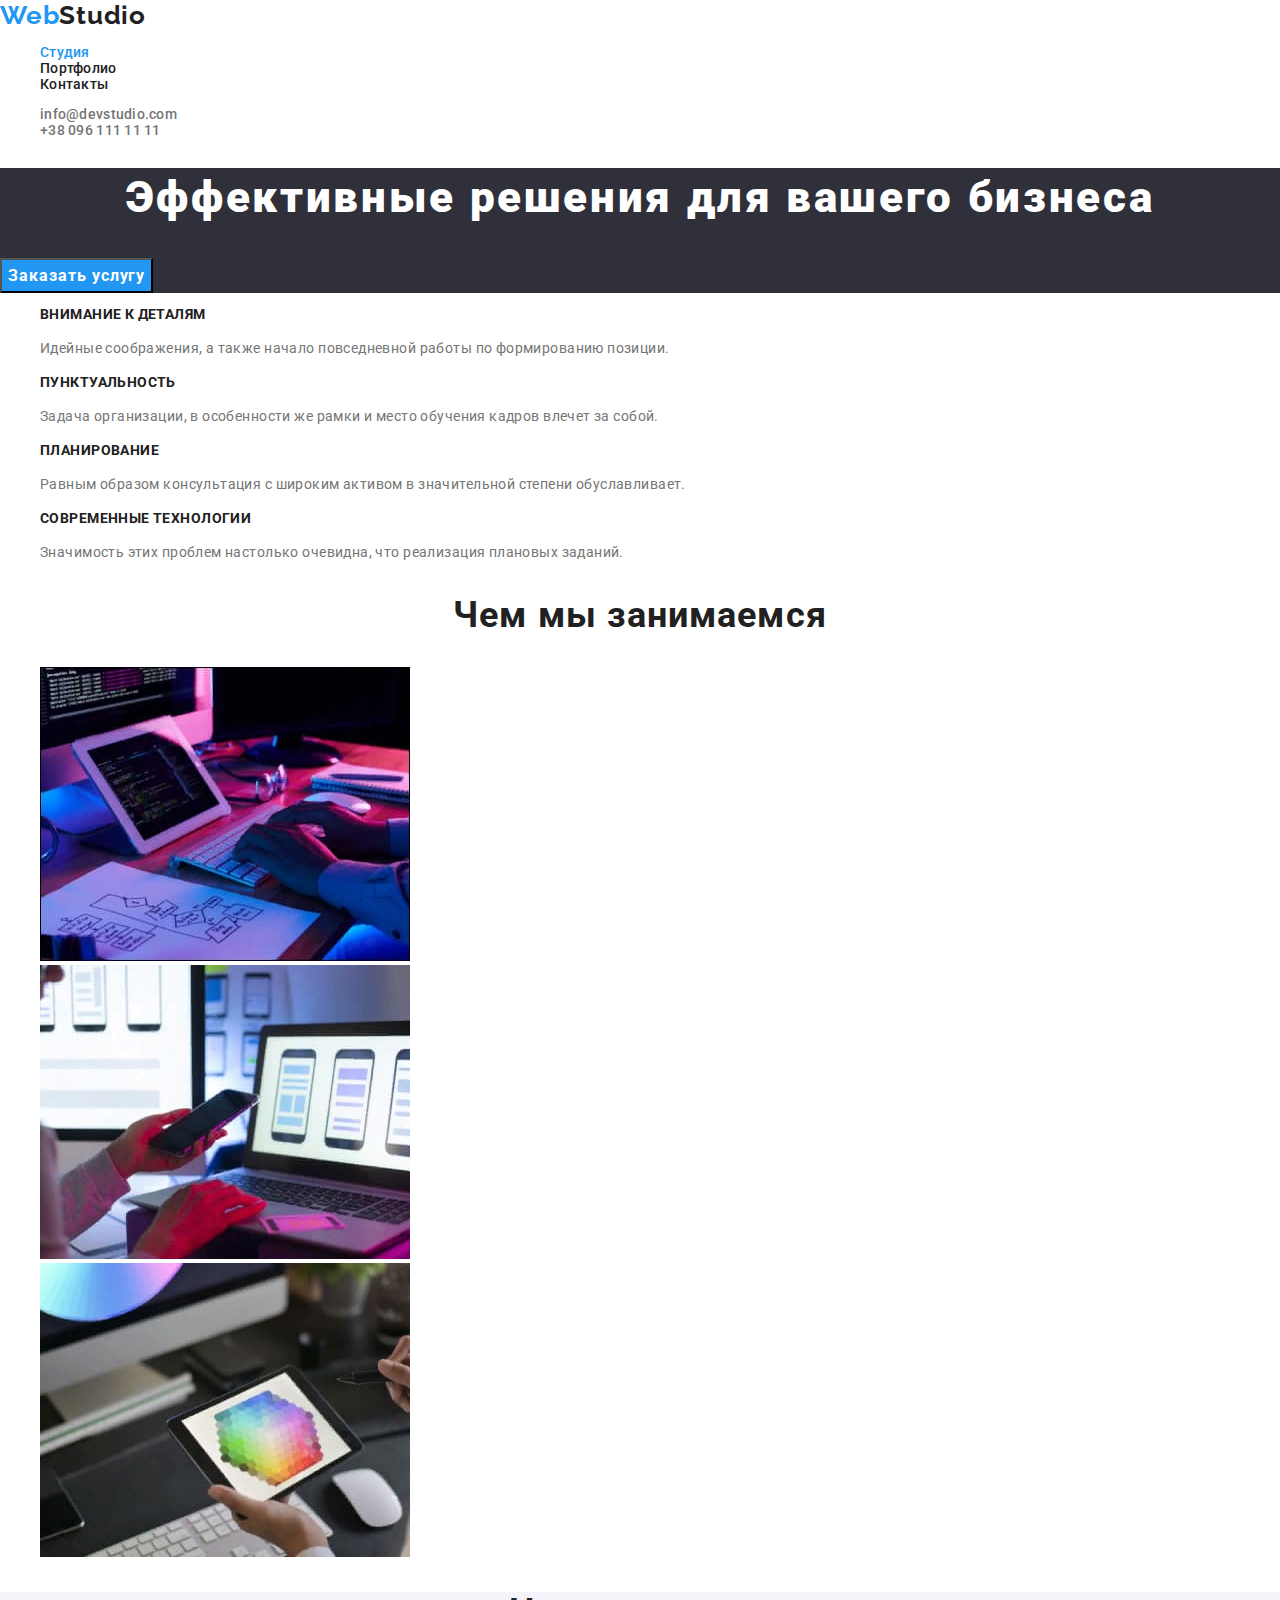
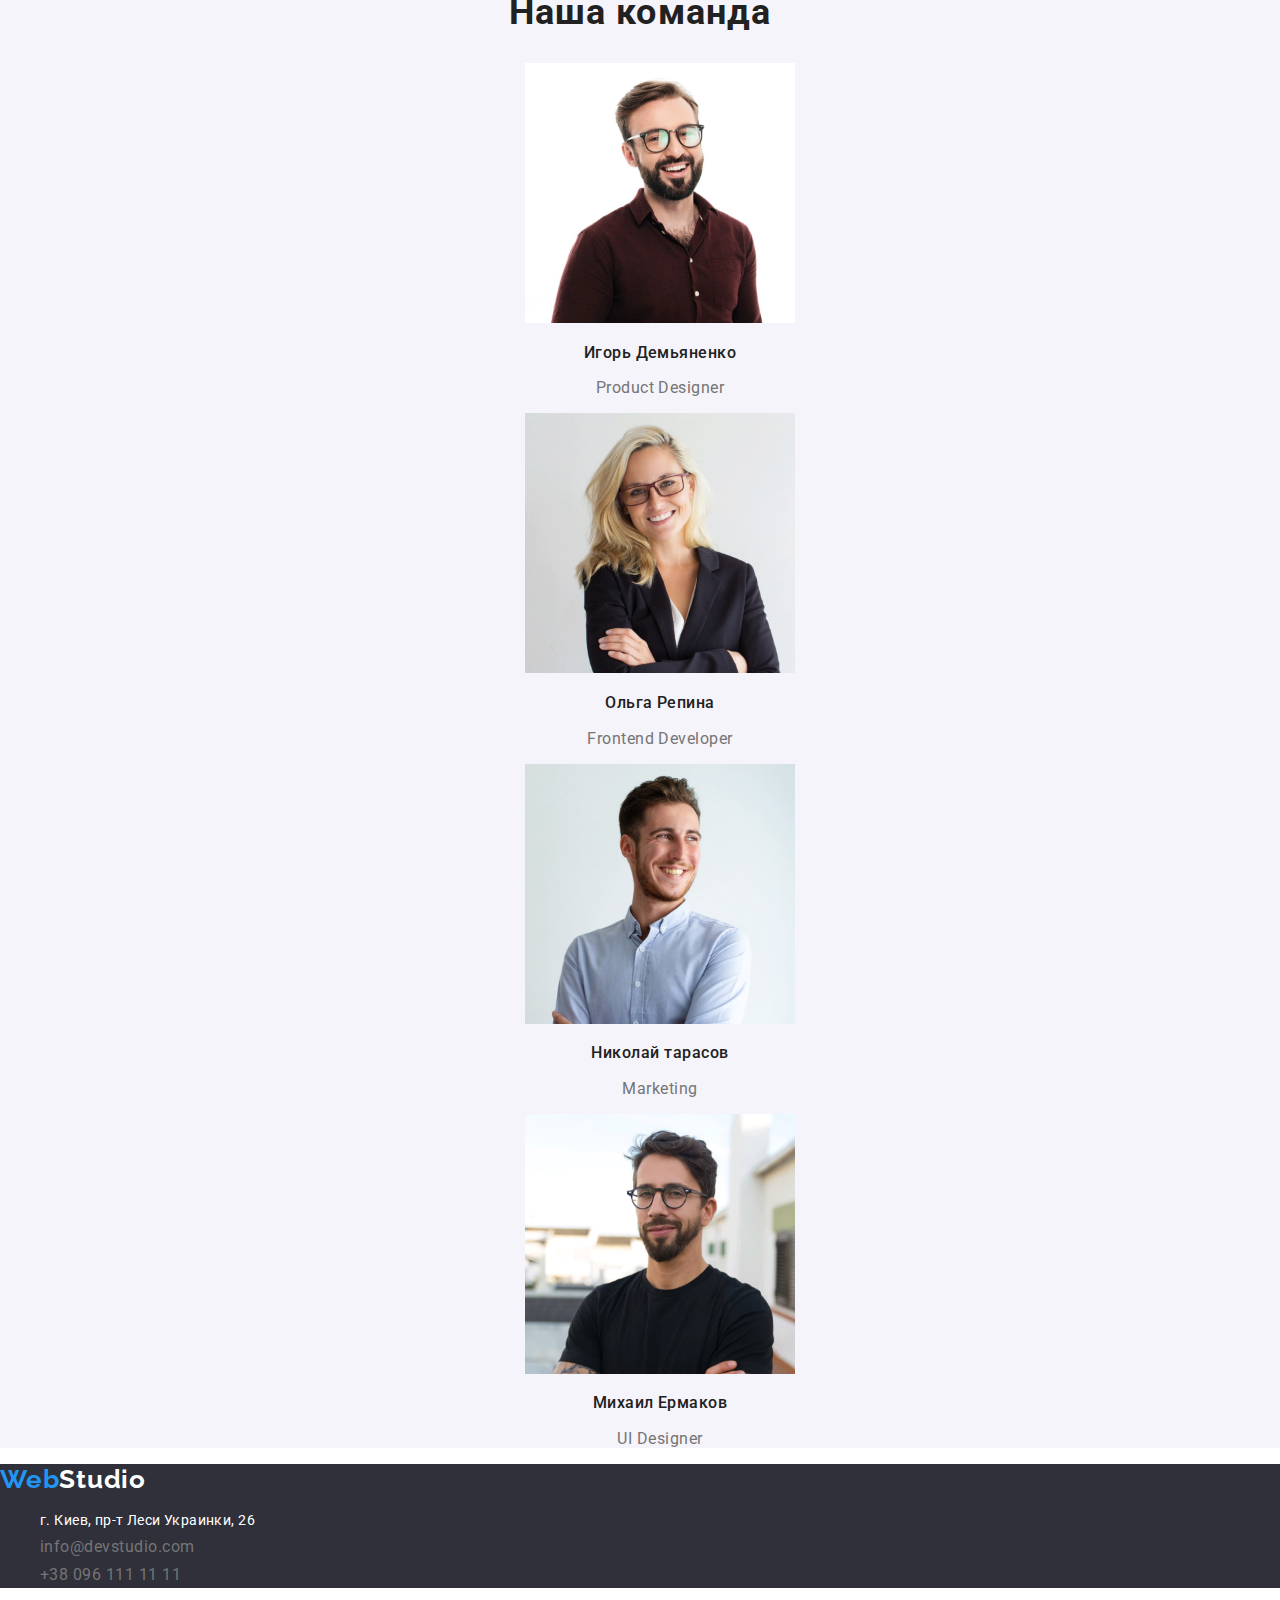
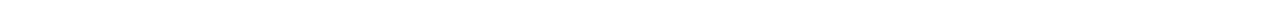
<file: index.html>
<!DOCTYPE html>
<html lang="ru">
    <head>
        <meta charset="UTF-8" />
        <meta http-equiv="X-UA-Compatible" content="IE=edge" />
        <meta name="viewport" content="width=device-width, initial-scale=1.0" />
        <title>WebStudio</title>
        <link rel="preconnect" href="https://fonts.gstatic.com" />
        <link
            href="https://fonts.googleapis.com/css2?family=Raleway:wght@700&family=Roboto:wght@400;700;900&display=swap"
            rel="stylesheet"
        />
        <link
            rel="stylesheet"
            href="https://cdnjs.cloudflare.com/ajax/libs/modern-normalize/1.0.0/modern-normalize.min.css"
        />
        <link rel="stylesheet" href="./css/styles.css" />
    </head>
    <body>
        <!--шапка сторінки-->
        <header>
            <a href="./index.html" class="logo"
                ><span class="item">Web</span>Studio</a
            >
            <!--навігація-->
            <nav class="menu">
                <ul class="links">
                    <li><a href="" class="link current">Студия</a></li>
                    <li>
                        <a href="./portfolio.html" class="link">Портфолио</a>
                    </li>
                    <li><a href="" class="link">Контакты</a></li>
                </ul>
            </nav>
            <!--зв'язок-->
            <ul class="links">
                <li>
                    <a href="mailto:info@devstudio.com" class="contacts"
                        >info@devstudio.com</a
                    >
                </li>
                <li>
                    <a href="tel:+380961111111" class="contacts"
                        >+38 096 111 11 11</a
                    >
                </li>
            </ul>
        </header>
        <main>
            <!--блок контенту-->
            <!--герой-->
            <section class="hero">
                <h1 class="main-title">
                    Эффективные решения для вашего бизнеса
                </h1>
                <!--на макеті прописано як кнопка-->
                <button type="button" class="btn">Заказать услугу</button>
            </section>
            <!--короткий загальний опис-->
            <section class="title">
                <h2 class="visually-hidden">Особенности</h2>
                <ul>
                    <li class="item">
                        <h3 class="skills">Внимание к деталям</h3>
                        <p class="text">
                            Идейные соображения, а также начало повседневной
                            работы по формированию позиции.
                        </p>
                    </li>
                    <li class="item">
                        <h3 class="skills">Пунктуальность</h3>
                        <p class="text">
                            Задача организации, в особенности же рамки и место
                            обучения кадров влечет за собой.
                        </p>
                    </li>
                    <li class="item">
                        <h3 class="skills">Планирование</h3>
                        <p class="text">
                            Равным образом консультация с широким активом в
                            значительной степени обуславливает.
                        </p>
                    </li>
                    <li class="item">
                        <h3 class="skills">Современные технологии</h3>
                        <p class="text">
                            Значимость этих проблем настолько очевидна, что
                            реализация плановых заданий.
                        </p>
                    </li>
                </ul>
            </section>
            <!--роботи студії-->
            <section class="projects">
                <h2 class="work">Чем мы занимаемся</h2>
                <ul class="makets">
                    <li>
                        <img
                            src="./images/job/box-1.jpg"
                            width="370"
                            height="294"
                            alt="мужчина печатает на клавиатуре пк"
                        />
                    </li>
                    <li>
                        <img
                            src="./images/job/box-2.jpg"
                            width="370"
                            height="294"
                            alt="мужчина держит левой рукой телефон а правой печатает на ноутбуке"
                        />
                    </li>
                    <li>
                        <img
                            src="./images/job/box-3.jpg"
                            width="370"
                            height="294"
                            alt="мужчина левой рукой держит планшет"
                        />
                    </li>
                </ul>
            </section>
            <!--команда-->
            <section class="organization">
                <h2 class="team">Наша команда</h2>
                <ul>
                    <li>
                        <img
                            src="./images/team/img.jpg"
                            width="270"
                            height="260"
                            alt="Игорь Демьяненко"
                        />
                        <h3 class="members">Игорь Демьяненко</h3>
                        <p lang="en" class="position">Product Designer</p>
                    </li>
                    <li>
                        <img
                            src="./images/team/img-1.jpg"
                            width="270"
                            height="260"
                            alt="Ольга Репина"
                        />
                        <h3 class="members">Ольга Репина</h3>
                        <p lang="en" class="position">Frontend Developer</p>
                    </li>
                    <li>
                        <img
                            src="./images/team/img-2.jpg"
                            width="270"
                            height="260"
                            alt="Николай тарасов"
                        />
                        <h3 class="members">Николай тарасов</h3>
                        <p lang="en" class="position">Marketing</p>
                    </li>
                    <li>
                        <img
                            src="./images/team/img-3.jpg"
                            width="270"
                            height="260"
                            alt="Михаил Ермаков"
                        />
                        <h3 class="members">Михаил Ермаков</h3>
                        <p lang="en" class="position">UI Designer</p>
                    </li>
                </ul>
            </section>
        </main>
        <!--підвал сторінки-->
        <footer class="about">
            <a href="./index.html" class="logo"
                ><span class="item">Web</span
                ><span class="logo-two">Studio</span></a
            >
            <address class="info">
                <ul class="links">
                    <li>
                        <a
                            href="https://goo.gl/maps/6gxEorECzuaQfL2a7"
                            target="_blank"
                            rel="noopener noreferrer"
                            class="city"
                            >г. Киев, пр-т Леси Украинки, 26</a
                        >
                    </li>
                    <li>
                        <a href="mailto:info@devstudio.com" class="cnt"
                            >info@devstudio.com</a
                        >
                    </li>
                    <li>
                        <a href="tel:+380961111111" class="cnt"
                            >+38 096 111 11 11</a
                        >
                    </li>
                </ul>
            </address>
        </footer>
    </body>
</html>
</file>
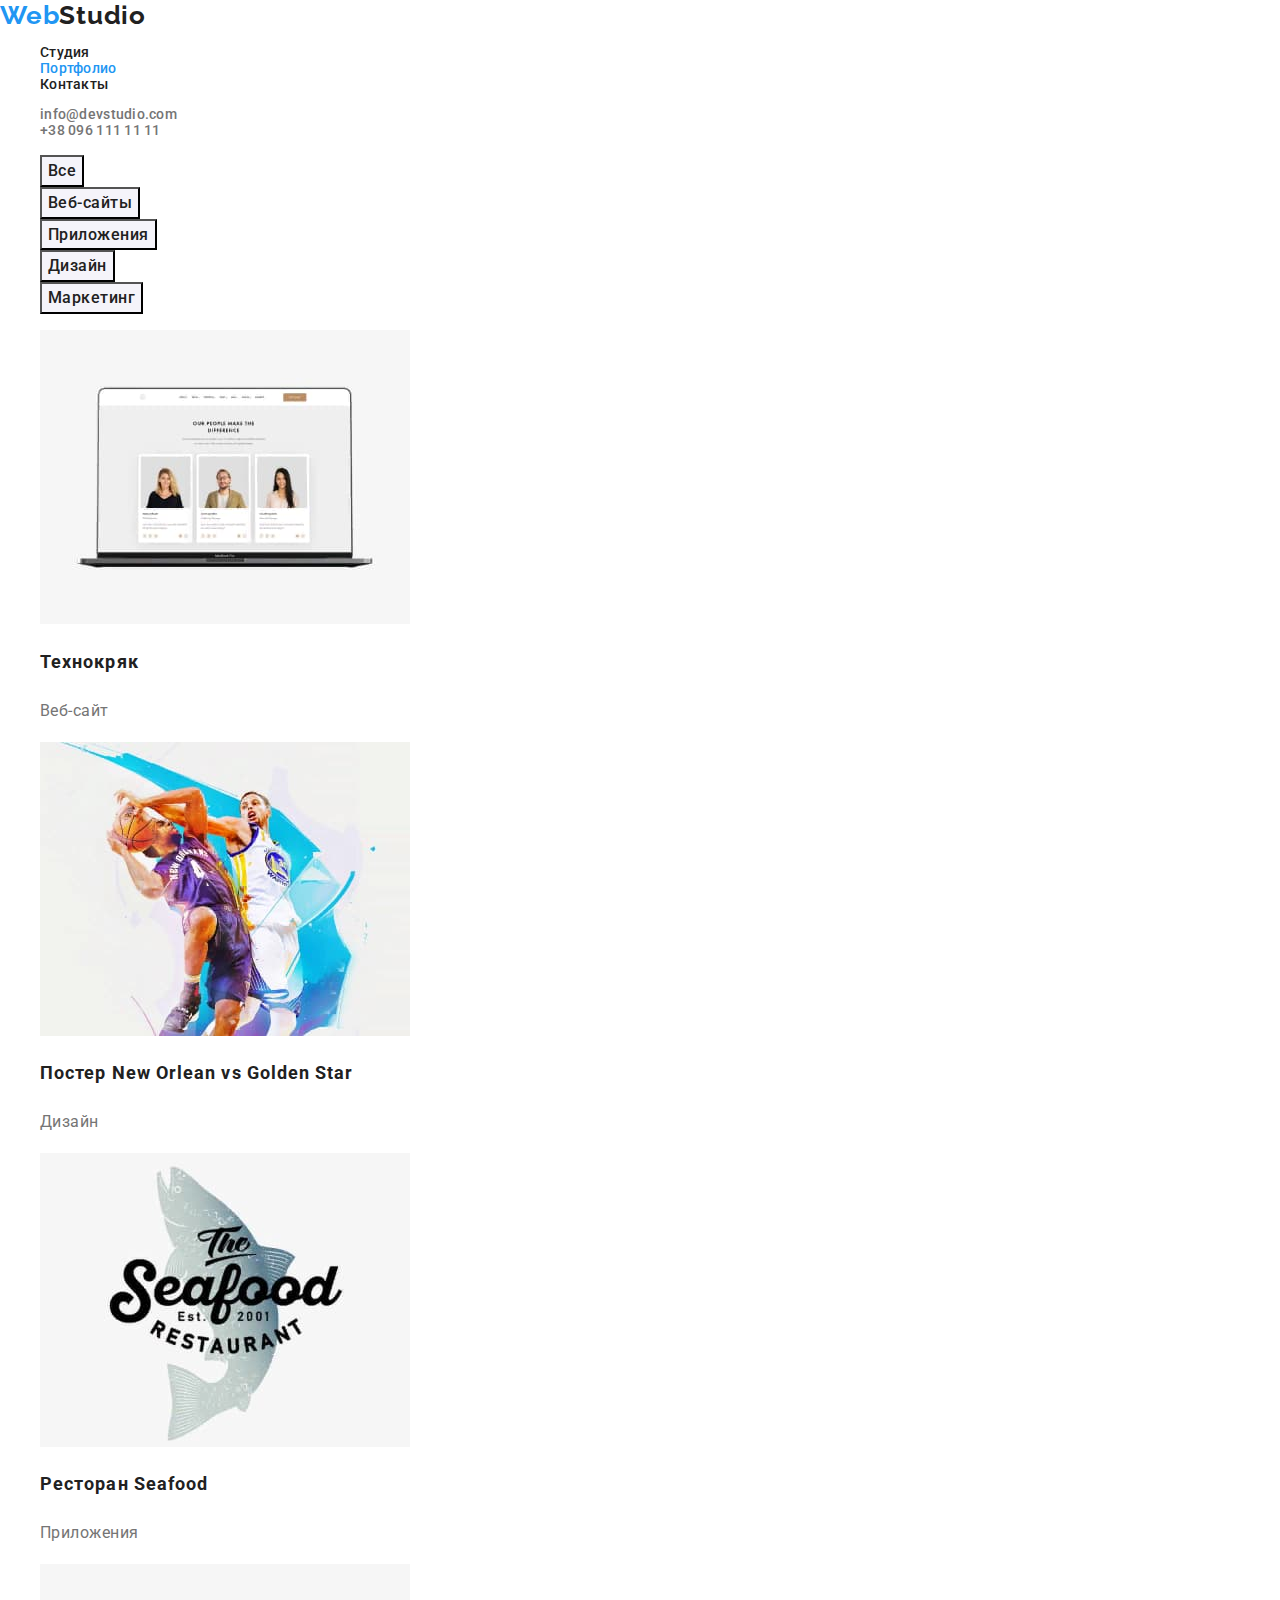
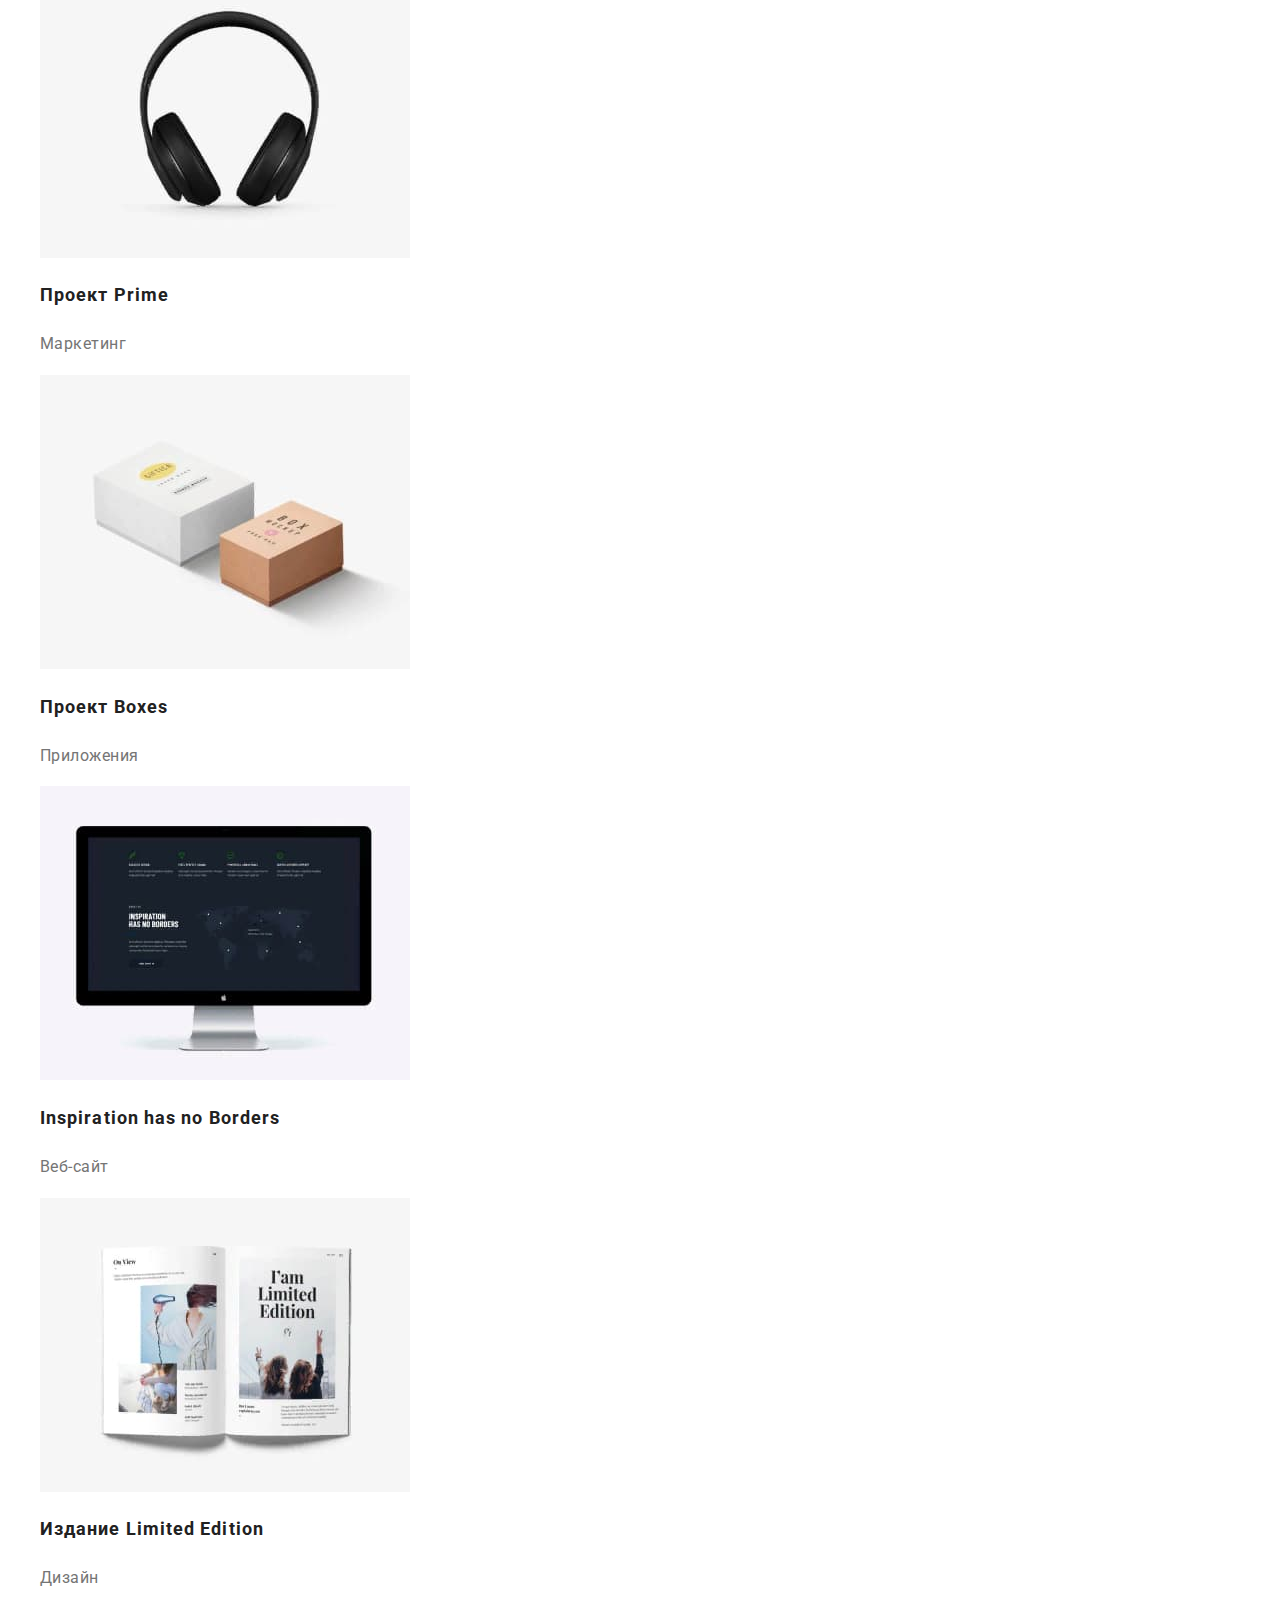
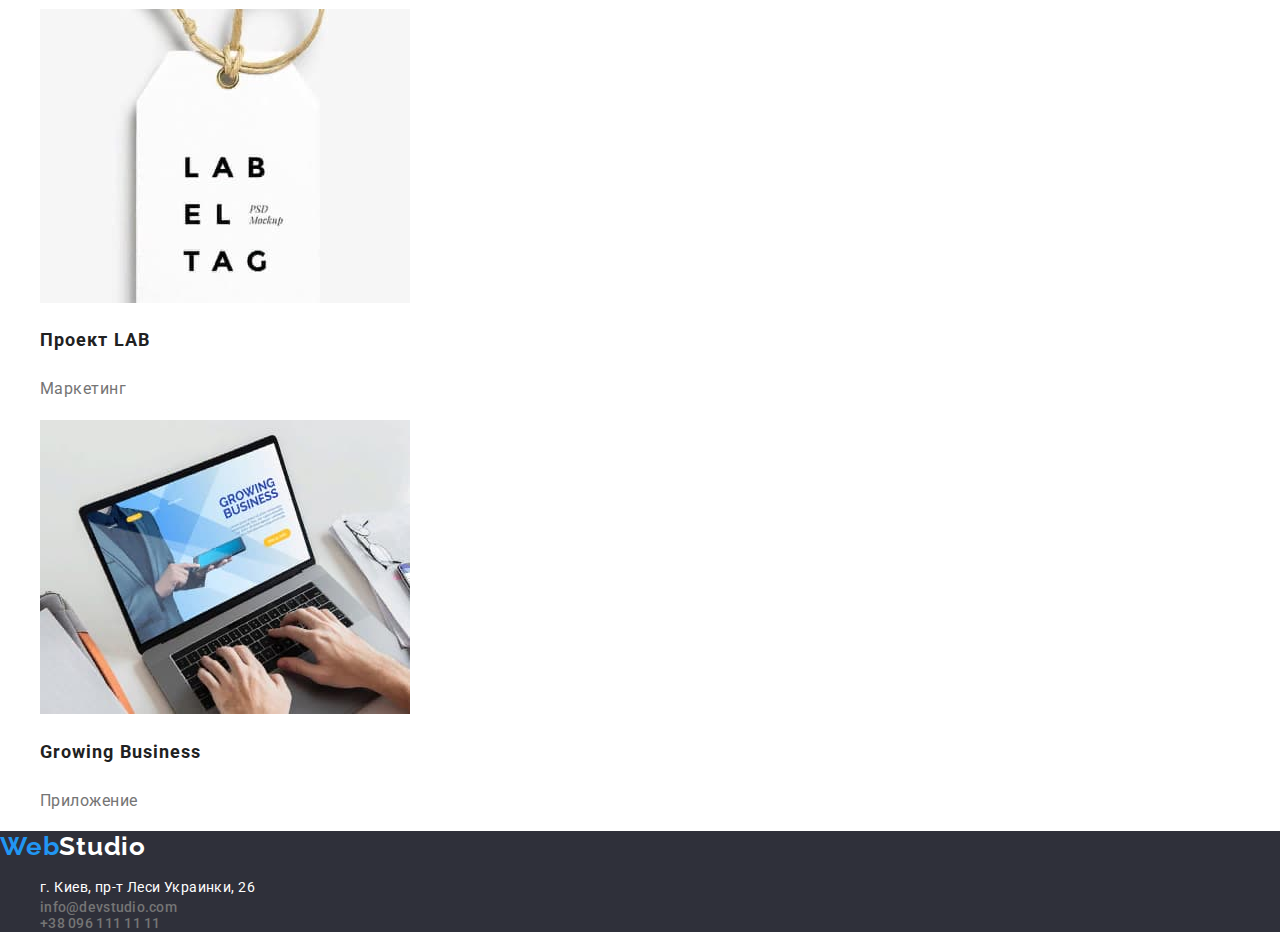
<file: portfolio.html>
<!DOCTYPE html>
<html lang="en">
    <head>
        <meta charset="UTF-8" />
        <meta http-equiv="X-UA-Compatible" content="IE=edge" />
        <meta name="viewport" content="width=device-width, initial-scale=1.0" />
        <title>Portfolio</title>
        <link rel="preconnect" href="https://fonts.gstatic.com" />
        <link
            href="https://fonts.googleapis.com/css2?family=Raleway:wght@700&family=Roboto:wght@400;700;900&display=swap"
            rel="stylesheet"
        />
        <link
            rel="stylesheet"
            href="https://cdnjs.cloudflare.com/ajax/libs/modern-normalize/1.0.0/modern-normalize.min.css"
        />
        <link rel="stylesheet" href="./css/styles.css" />
    </head>
    <body>
        <!--шапка сторінки-->
        <header>
            <a href="./index.html" class="logo"
                ><span class="item">Web</span>Studio</a
            >
            <!--навігація-->
            <nav class="menu">
                <ul class="links">
                    <li><a href="./index.html" class="link">Студия</a></li>
                    <li>
                        <a href="./portfolio.html" class="link current"
                            >Портфолио</a
                        >
                    </li>
                    <li><a href="" class="link">Контакты</a></li>
                </ul>
            </nav>
            <!--зв'язок-->
            <ul class="links">
                <li>
                    <a href="mailto:info@devstudio.com" class="contacts"
                        >info@devstudio.com</a
                    >
                </li>
                <li>
                    <a href="tel:+380961111111" class="contacts"
                        >+38 096 111 11 11</a
                    >
                </li>
            </ul>
        </header>
        <main>
            <section>
                <h1 class="visually-hidden">Наши работы</h1>
                <ul>
                    <li><button type="button" class="filters">Все</button></li>
                    <li>
                        <button type="button" class="filters">Веб-сайты</button>
                    </li>
                    <li>
                        <button type="button" class="filters">
                            Приложения
                        </button>
                    </li>
                    <li>
                        <button type="button" class="filters">Дизайн</button>
                    </li>
                    <li>
                        <button type="button" class="filters">Маркетинг</button>
                    </li>
                </ul>
                <ul>
                    <li>
                        <img
                            src="./images/portfolio/img.jpg"
                            width="370"
                            height="294"
                            alt="ноутбук с изображениями"
                        />
                        <h2 class="portfolio">Технокряк</h2>
                        <p class="type">Веб-сайт</p>
                    </li>
                    <li>
                        <img
                            src="./images/portfolio/img-1.jpg"
                            width="370"
                            height="294"
                            alt="баскетболисты"
                        />
                        <h2 class="portfolio">
                            Постер New Orlean vs Golden Star
                        </h2>
                        <p class="type">Дизайн</p>
                    </li>
                    <li>
                        <img
                            src="./images/portfolio/img-2.jpg"
                            width="370"
                            height="294"
                            alt="логотим с рыбой на фоне"
                        />
                        <h2 class="portfolio">Ресторан Seafood</h2>
                        <p class="type">Приложения</p>
                    </li>
                    <li>
                        <img
                            src="./images/portfolio/img-3.jpg"
                            width="370"
                            height="294"
                            alt="наушники"
                        />
                        <h2 class="portfolio">Проект Prime</h2>
                        <p class="type">Маркетинг</p>
                    </li>
                    <li>
                        <img
                            src="./images/portfolio/img-4.jpg"
                            width="370"
                            height="294"
                            alt="две коробки"
                        />
                        <h2 class="portfolio">Проект Boxes</h2>
                        <p class="type">Приложения</p>
                    </li>
                    <li>
                        <img
                            src="./images/portfolio/img-5.jpg"
                            width="370"
                            height="294"
                            alt="монитор пк"
                        />
                        <h2 class="portfolio">Inspiration has no Borders</h2>
                        <p class="type">Веб-сайт</p>
                    </li>
                    <li>
                        <img
                            src="./images/portfolio/img-6.jpg"
                            width="370"
                            height="294"
                            alt="журнал"
                        />
                        <h2 class="portfolio">Издание Limited Edition</h2>
                        <p class="type">Дизайн</p>
                    </li>
                    <li>
                        <img
                            src="./images/portfolio/img-7.jpg"
                            width="370"
                            height="294"
                            alt="бирка с надписью"
                        />
                        <h2 class="portfolio">Проект LAB</h2>
                        <p class="type">Маркетинг</p>
                    </li>
                    <li>
                        <img
                            src="./images/portfolio/img-8.jpg"
                            width="370"
                            height="294"
                            alt="включенный ноутбук"
                        />
                        <h2 class="portfolio">Growing Business</h2>
                        <p class="type">Приложение</p>
                    </li>
                </ul>
            </section>
        </main>
        <!--підвал сторінки-->
        <footer class="about">
            <a href="./index.html" class="logo"
                ><span class="item">Web</span
                ><span class="logo-two">Studio</span></a
            >
            <address class="info">
                <ul class="links">
                    <li>
                        <a
                            href="https://goo.gl/maps/6gxEorECzuaQfL2a7"
                            target="_blank"
                            rel="noopener noreferrer"
                            class="city"
                            >г. Киев, пр-т Леси Украинки, 26</a
                        >
                    </li>
                    <li>
                        <a href="mailto:info@devstudio.com" class="contacts"
                            >info@devstudio.com</a
                        >
                    </li>
                    <li>
                        <a href="tel:+380961111111" class="contacts"
                            >+38 096 111 11 11</a
                        >
                    </li>
                </ul>
            </address>
        </footer>
    </body>
</html>
</file>
<file: css/styles.css>
:root {
    --main-color: #757575;
    --secondary-color: #212121;
    --accent-color: #2196f3;
    --alt-color: #ffffff;
    --thirt-color: #f5f4fa;
    --alternative-bgr: #2f303a;
}

body {
    color: var(--main-color);
    background-color: var(--bgr-cl);
    font-family: "Roboto", sans-serif;
}

li {
    list-style: none;
}

/*heder*/
.logo {
    color: var(--secondary-color);
}

.logo .item {
    color: var(--accent-color);
}

.links {
    font-weight: 500;
    font-size: 14px;
    line-height: 1.14;
    letter-spacing: 0.02em;
}

.links .link {
    text-decoration: none;
    color: var(--secondary-color);
}
.links .link.current {
    color: var(--accent-color);
}
.links .contacts {
    text-decoration: none;
    color: var(--main-color);
}

.links .link:hover,
.links .link:focus {
    color: var(--accent-color);
}

.studio:valid {
    color: var(--accent-color);
}

.links .contacts:hover,
.links .contacts:focus {
    color: var(--accent-color);
}

/*герой*/
.hero {
    background-color: var(--alternative-bgr);
    color: var(--alt-color);
}

.hero .main-title {
    font-weight: 900;
    font-size: 44px;
    line-height: 1.36;
    text-align: center;
    letter-spacing: 0.06em;
}

.hero .btn {
    color: var(--alternative-color);
    background-color: var(--accent-color);
    font-weight: 700;
    font-size: 16px;
    line-height: 1.87;
    display: flex;
    align-items: center;
    text-align: center;
    letter-spacing: 0.06em;
    cursor: pointer;
}

.hero .btn:hover,
.hero .btn:focus {
    color: var(--accent-color);
    background-color: var(--alt-color);
}

.title {
    font-size: 14px;
    line-height: 1.7;
    letter-spacing: 0.03em;
}

.visually-hidden {
    position: absolute !important;
    clip: rect(1px 1px 1px 1px);
    clip: rect(1px, 1px, 1px, 1px);
    padding: 0 !important;
    border: 0 !important;
    height: 1px !important;
    width: 1px !important;
    overflow: hidden;
}

.title .item {
    text-decoration: none;
}

.title .skills {
    color: var(--secondary-color);
    font-weight: 700;
    font-size: 14px;
    line-height: 1.14;
    letter-spacing: 0.03em;
    text-transform: uppercase;
}

.text {
    font-weight: 400;
    font-size: 14px;
    line-height: 1.71;
    letter-spacing: 0.03em;
}

.work,
.team {
    color: var(--secondary-color);
    font-weight: 700;
    font-size: 36px;
    line-height: 1.16;
    text-align: center;
    letter-spacing: 0.03em;
}

.organization {
    background-color: var(--thirt-color);
    text-align: center;
}

.members {
    color: var(--secondary-color);
    font-weight: 500;
    font-size: 16px;
    line-height: 1.18;
    letter-spacing: 0.03em;
}

.position {
    font-weight: 400;
    font-size: 16px;
    line-height: 1.19;
    text-align: center;
    letter-spacing: 0.03em;
}

.about {
    background-color: var(--alternative-bgr);
}

.logo-two {
    color: var(--alt-color);
}

.logo,
.logo-two {
    text-decoration: none;
    font-family: "Raleway", sans-serif;
    font-weight: 700;
    font-size: 26px;
    line-height: 31px;
    letter-spacing: 0.03em;
}

.info {
    font-style: normal;
    font-size: 14px;
    line-height: 1.71;
    letter-spacing: 0.03em;
}

.links .city {
    text-decoration: none;
    color: var(--alt-color);
    font-weight: 400;
    font-size: 14px;
    line-height: 1.71;
    letter-spacing: 0.03em;
}

.links .cnt {
    text-decoration: none;
    color: var(--main-color);
    font-weight: 400;
    font-size: 16px;
    line-height: 1.71;
    letter-spacing: 0.03em;
}

.links .cnt:hover,
.links .cnt:focus {
    color: var(--accent-color);
}

.links .city:hover,
.links .city:focus {
    color: var(--accent-color);
}

/*портфоліо стилізація*/
.filters {
    color: var(--secondary-color);
    background-color: var(--thirt-color);
    font-weight: 500;
    font-size: 16px;
    line-height: 1.62;
    text-align: center;
    letter-spacing: 0.03em;
    cursor: pointer;
}

.filters:hover,
.filters:focus {
    color: var(--alt-color);
    background-color: var(--accent-color);
}

.portfolio {
    color: var(--secondary-color);
    font-weight: 700;
    font-size: 18px;
    line-height: 2;
    letter-spacing: 0.06em;
}

.type {
    font-weight: 400;
    font-size: 16px;
    line-height: 1.87;
    letter-spacing: 0.03em;
}
</file>
